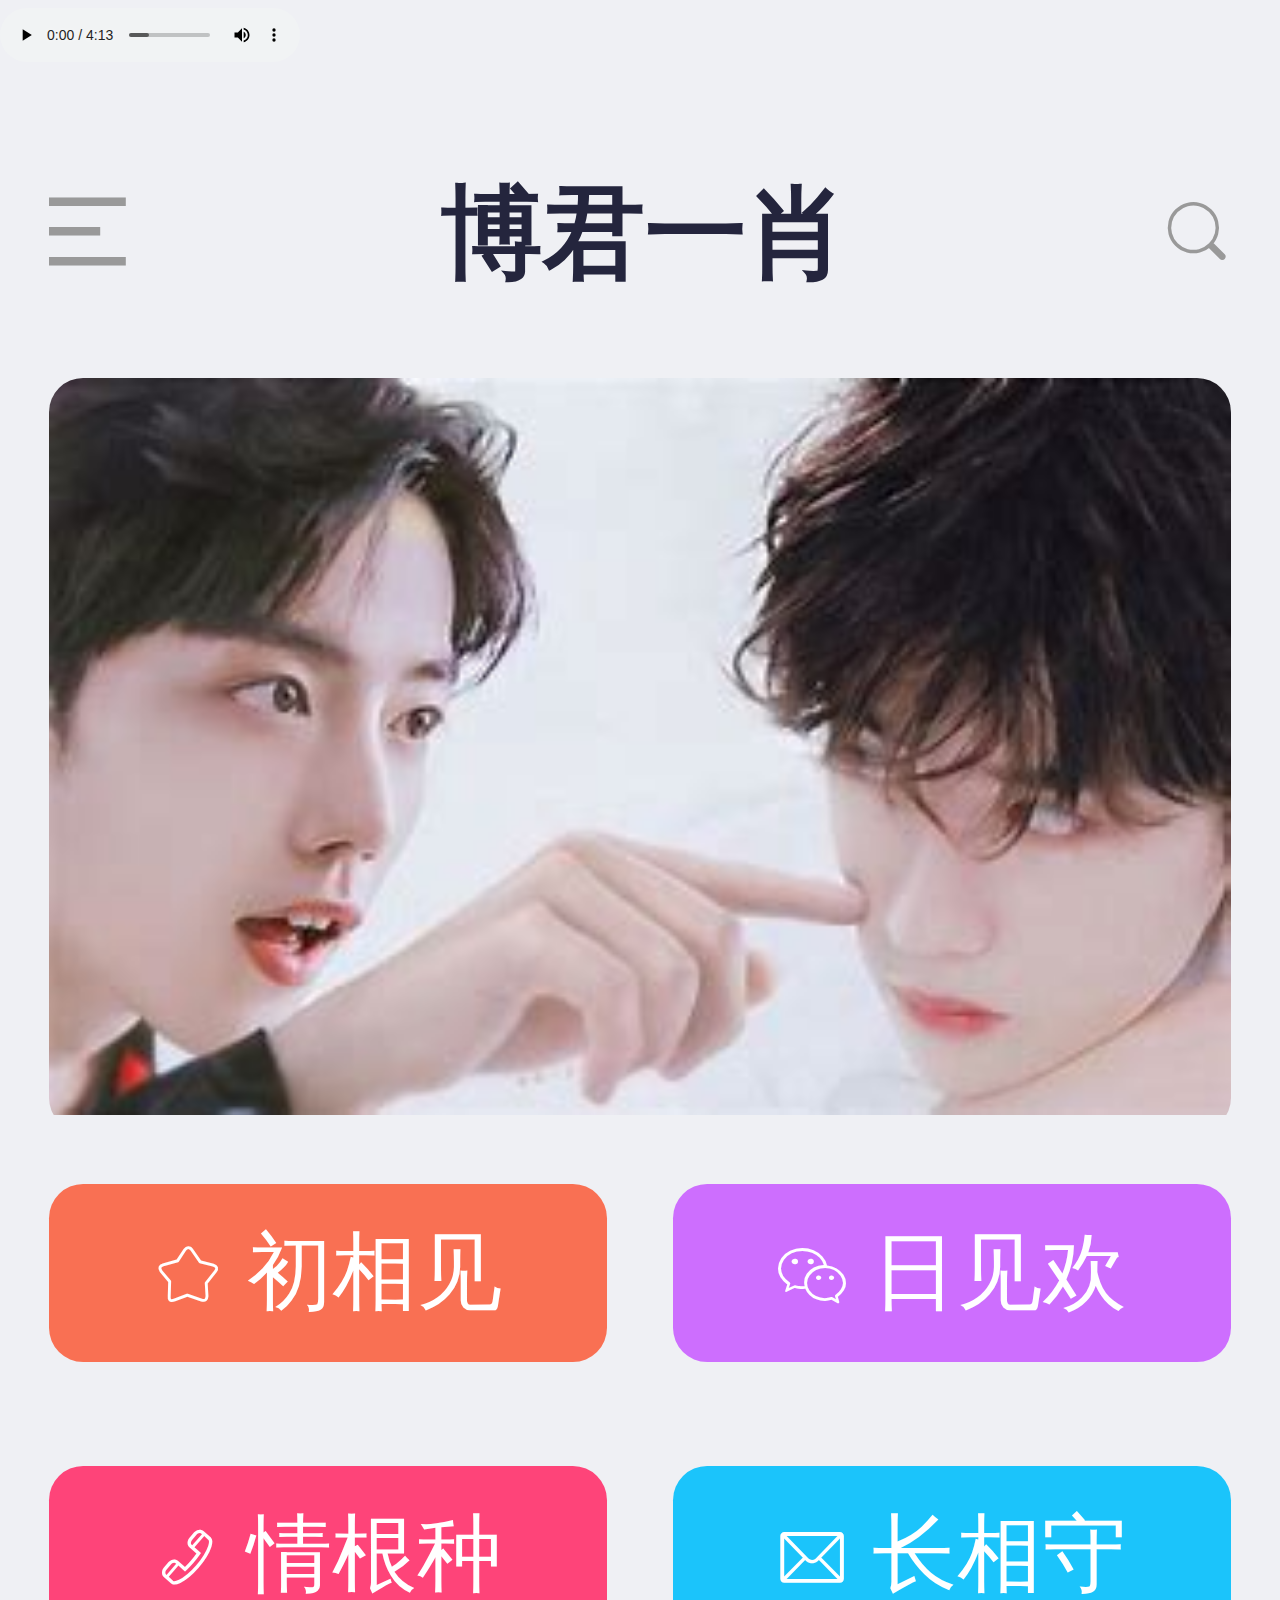
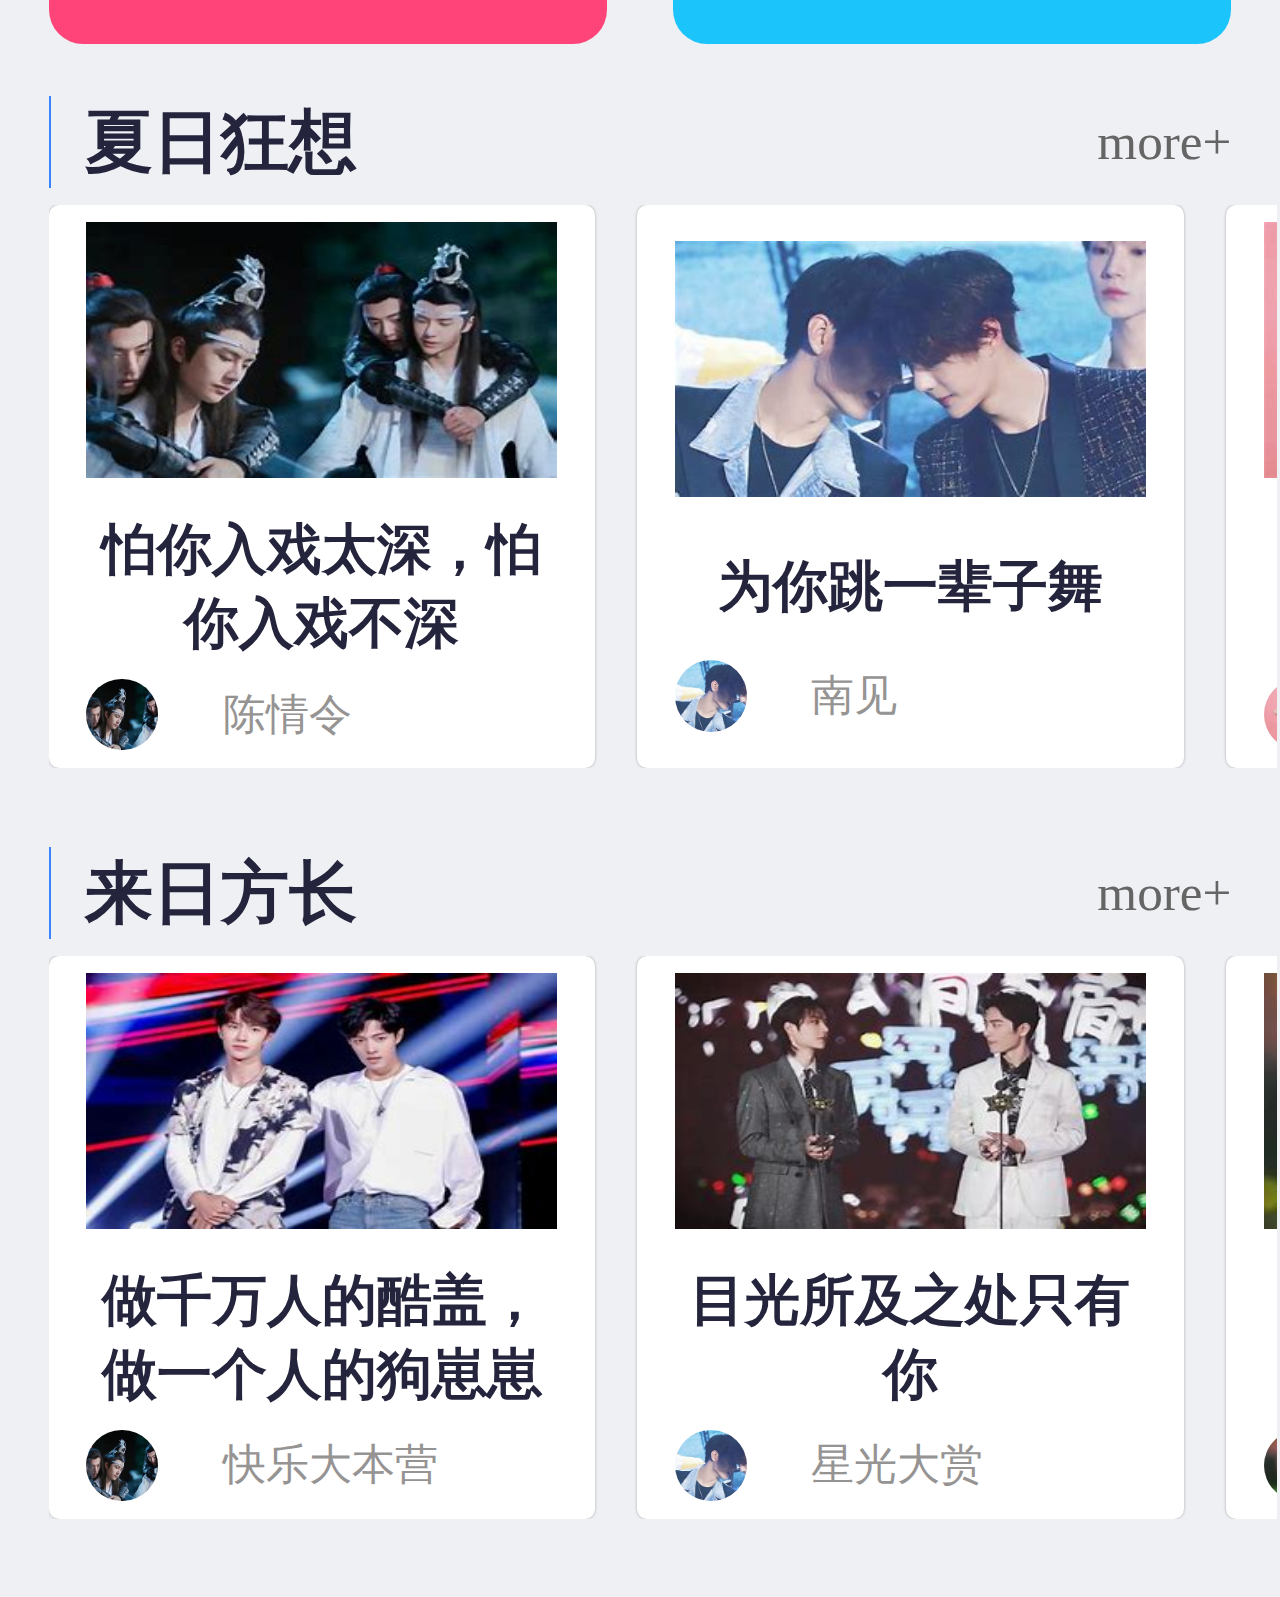
<file: index.html>
<!DOCTYPE html>
<html lang="en">
<head>
    <meta charset="UTF-8">
    <meta http-equiv="X-UA-Compatible" content="IE=edge">
    <meta name="viewport" content="width=device-width, initial-scale=1.0">
    <title>博君一肖</title>
    <link rel="stylesheet" href="./css/index.css">
    <link rel="stylesheet" href="./fa/font/iconfont.css">
    <script src="./index.js"></script>
</head>
<body>
    <audio src="./img/肖战_王一博-无羁(合唱版)-《陈情令》电视剧主题曲.mp3" controls loop></audio>
    <!--创建头部容器-->
    <header class="top-bar">
        <div class="menu-btn">
            <a href="#"><span class="iconfont">&#xe898;</span></a>
        </div>
        <h1 class="logo">
            <a href="#">博君一肖</a>
        </h1>
        <div class="search-btn">
            <a href="#"><span class="iconfont">&#xe620;</span></a>
        </div>
    </header>
    <!--创建中间轮播图-->
    <div class="banner">
        <img src="./img/1.jpg" alt="">
    </div>
    <!--创建菜单项-->
    <div class="menu">
        <a href="#">
            <span class="iconfont">&#xe6cc;</span>
            初相见
        </a>
        <a href="#">
            <span class="iconfont">&#xe695;</span>
            日见欢
        </a>
        <a href="#">
            <span class="iconfont">&#xe600;</span>
            情根种
        </a>
        <a href="#">
            <span class="iconfont">&#xe651;</span>
            长相守
        </a>
    </div>

    <!--创建文案栏-->
    <div class="list">
        <!--标题-->
        <div class="title">
            <h2>夏日狂想</h2>
            <a href="#">more+</a>
        </div>
        <div class="items">
            <div class="item">
                 <!--封面-->
                <div class="cover"><img src="./img/5.jpg"></div>
                 <!--小标题-->
                <h3 class="item-title">怕你入戏太深，怕你入戏不深</h3>
                 <!--用户信息-->
                <div class="user-info">
                    <div class="avatar"><img src="./img/5.jpg" alt=""></div>
                    <div class="name">陈情令</div>
                </div>
            </div>
            <div class="item">
                <!--封面-->
               <div class="cover"><img src="./img/南京.jpg"></div>
                <!--小标题-->
               <h3 class="item-title">为你跳一辈子舞</h3>
                <!--用户信息-->
               <div class="user-info">
                   <div class="avatar"><img src="./img/南京.jpg" alt=""></div>
                   <div class="name">南见</div>
               </div>
           </div>
           <div class="item">
            <!--封面-->
           <div class="cover"><img src="./img/天天向上.jpg"></div>
            <!--小标题-->
           <h3 class="item-title">你明目张胆的偏爱就是救赎</h3>
            <!--用户信息-->
           <div class="user-info">
               <div class="avatar"><img src="./img/天天向上.jpg" alt=""></div>
               <div class="name">天天向上</div>
           </div>
           </div>
       </div>
    </div>

     <!--创建文案栏2-->
     <div class="list">
        <!--标题-->
        <div class="title">
            <h2>来日方长</h2>
            <a href="#">more+</a>
        </div>
        <div class="items">
            <div class="item">
                 <!--封面-->
                <div class="cover"><img src="./img/快乐大本营.jpg"></div>
                 <!--小标题-->
                <h3 class="item-title">做千万人的酷盖，做一个人的狗崽崽</h3>
                 <!--用户信息-->
                <div class="user-info">
                    <div class="avatar"><img src="./img/5.jpg" alt=""></div>
                    <div class="name">快乐大本营</div>
                </div>
            </div>
            <div class="item">
                <!--封面-->
               <div class="cover"><img src="./img/星光大赏.jpg"></div>
                <!--小标题-->
               <h3 class="item-title">目光所及之处只有你</h3>
                <!--用户信息-->
               <div class="user-info">
                   <div class="avatar"><img src="./img/南京.jpg" alt=""></div>
                   <div class="name">星光大赏</div>
               </div>
           </div>
           <div class="item">
            <!--封面-->
           <div class="cover"><img src="./img/生日.jpg"></div>
            <!--小标题-->
           <h3 class="item-title">我想，慢慢陪他长大，伴他身旁</h3>
            <!--用户信息-->
           <div class="user-info">
               <div class="avatar"><img src="./img/生日.jpg" alt=""></div>
               <div class="name">生日</div>
           </div>
           </div>
       </div>
    </div>
</body>
</html>
</file>
<file: css/index.css>
* {
  padding: 0px;
  margin: 0px;
}
.w,
.top-bar,
.banner,
.menu,
.list {
  width: 17.325rem;
  margin: 0px auto;
}
html {
  font-size: 5.33333333vw;
  background-color: #eff0f4;
}
a {
  text-decoration: none;
}
.top-bar {
  display: flex;
  justify-content: space-between;
  align-items: center;
  line-height: 4.375rem;
  height: 4.375rem;
}
.top-bar a {
  font-size: 1.5rem;
  color: #24253d;
}
.top-bar a span {
  color: #999;
  font-size: 1rem;
}
.banner {
  border-radius: 0.5rem;
  overflow: hidden;
}
.banner img {
  width: 100%;
}
.menu {
  display: flex;
  flex-wrap: wrap;
  justify-content: space-between;
  height: 8.25rem;
  align-items: center;
}
.menu a {
  width: 8.175rem;
  height: 2.6rem;
  background-color: red;
  line-height: 2.6rem;
  text-align: center;
  border-radius: 0.5rem;
  color: white;
  font-size: 1.25rem;
  font-family: "STXingkai";
}
.menu a span {
  margin-right: 0.075rem;
  font-size: 1rem;
}
.menu a:nth-child(1) {
  background-color: #f97053;
}
.menu a:nth-child(2) {
  background-color: #cd6efe;
}
.menu a:nth-child(3) {
  background-color: #fe4479;
}
.menu a:nth-child(4) {
  background-color: #1bc4fb;
}
/*创建文案栏的样式*/
.list {
  height: 9.85rem;
  display: flex;
  flex-flow: column;
  justify-content: space-between;
  margin-bottom: 1.15rem;
}
.list .title {
  display: flex;
  align-items: center;
  justify-content: space-between;
}
.list .title h2 {
  font-size: 1rem;
  color: #24253d;
  border-left: 2px solid #3a84ff;
  padding-left: 0.5rem;
}
.list .title a {
  font-size: 0.75rem;
  color: #656565;
}
.list .items {
  width: 18rem;
  overflow: auto;
  display: flex;
}
.list .items .item {
  flex: none;
  width: 8rem;
  height: 8.25rem;
  box-shadow: 0px 0px 3px rgba(0, 0, 0, 0.3);
  background-color: #fff;
  overflow: hidden;
  border-radius: 10px;
  padding: 0px 0.55rem;
  box-sizing: border-box;
  display: flex;
  flex-flow: column;
  justify-content: space-evenly;
  margin-right: 0.625rem;
}
.list .items .item .cover img {
  width: 100%;
  height: 3.75rem;
}
.list .items .item .item-title {
  font-size: 0.8rem;
  color: #24253d;
  text-align: center;
  font-family: "STXingkai";
}
.list .items .item .user-info {
  display: flex;
  align-items: center;
}
.list .items .item .user-info .avatar {
  width: 1.05rem;
  height: 1.05rem;
  border-radius: 50%;
  overflow: hidden;
  margin-right: 0.95rem;
  box-sizing: border-box;
}
.list .items .item .user-info .avatar img {
  height: 100%;
}
.list .items .item .user-info .name {
  font-size: 0.625rem;
  color: #969393;
  font-family: "STXingkai";
}
/*# sourceMappingURL=./index.css.map */
</file>
<file: fa/font/iconfont.css>
@font-face {
  font-family: "iconfont"; /* Project id 2872124 */
  /* Color fonts */
  src: 
       url('iconfont.woff2?t=1640142718314') format('woff2'),
       url('iconfont.woff?t=1640142718314') format('woff'),
       url('iconfont.ttf?t=1640142718314') format('truetype');
}

.iconfont {
  font-family: "iconfont" !important;
  font-size: 16px;
  font-style: normal;
  -webkit-font-smoothing: antialiased;
  -moz-osx-font-smoothing: grayscale;
}

.icon-xingxing:before {
  content: "\e6cc";
}

.icon-xiazai:before {
  content: "\e60f";
}

.icon-sousuo:before {
  content: "\e620";
}

.icon-xuexi:before {
  content: "\e60c";
}

.icon--subscription:before {
  content: "\e6b8";
}

.icon-caidan--xian:before {
  content: "\e898";
}

.icon-dianji:before {
  content: "\e60a";
}

.icon-shanchu:before {
  content: "\e68e";
}

.icon-xialakuangxiala:before {
  content: "\e60b";
}

.icon-yonghuguanli:before {
  content: "\e630";
}

.icon-jiantou_xiangyouliangci_o:before {
  content: "\eb91";
}

.icon-wenzhangguanli:before {
  content: "\e638";
}

.icon-bianji:before {
  content: "\e619";
}

.icon-xiangzuo:before {
  content: "\e616";
}

.icon-icon-mail:before {
  content: "\e608";
}

.icon-dianhua1:before {
  content: "\e62b";
}

.icon-GitHub:before {
  content: "\e609";
}

.icon-youxiang1:before {
  content: "\e651";
}

.icon-weixinlukuangcopy:before {
  content: "\e61b";
}

.icon-weixin1:before {
  content: "\e695";
}

.icon-weixin:before {
  content: "\e679";
}

.icon-xiaoyuanrongyu:before {
  content: "\e6d0";
}

.icon-suohuorongyu:before {
  content: "\e606";
}

.icon-github-fill:before {
  content: "\e885";
}

.icon-csdn:before {
  content: "\e607";
}

.icon-tubiaozhizuomoban:before {
  content: "\e603";
}

.icon-ajax:before {
  content: "\e604";
}

.icon-Vue:before {
  content: "\e799";
}

.icon-React:before {
  content: "\e79a";
}

.icon-Nodejs:before {
  content: "\e79b";
}

.icon-java-script:before {
  content: "\e810";
}

.icon-npm:before {
  content: "\e71a";
}

.icon-css:before {
  content: "\e61e";
}

.icon-html:before {
  content: "\e632";
}

.icon-dianhua:before {
  content: "\e600";
}

.icon-gerenjianli:before {
  content: "\e683";
}

.icon-xiangmujingyan:before {
  content: "\e63e";
}

.icon-jiaoyu:before {
  content: "\e6b5";
}

.icon-youxiang:before {
  content: "\e601";
}

.icon-gerenxinxi:before {
  content: "\e847";
}

.icon-jishuzhan:before {
  content: "\e605";
}

.icon-jishuzhan1:before {
  content: "\e602";
}

.icon-icon_jishuzhan:before {
  content: "\e61a";
}

.icon-zhankai:before {
  content: "\e6f5";
}

.icon-next:before {
  content: "\e6a2";
}

.icon-linecar105:before {
  content: "\e66c";
}
</file>
